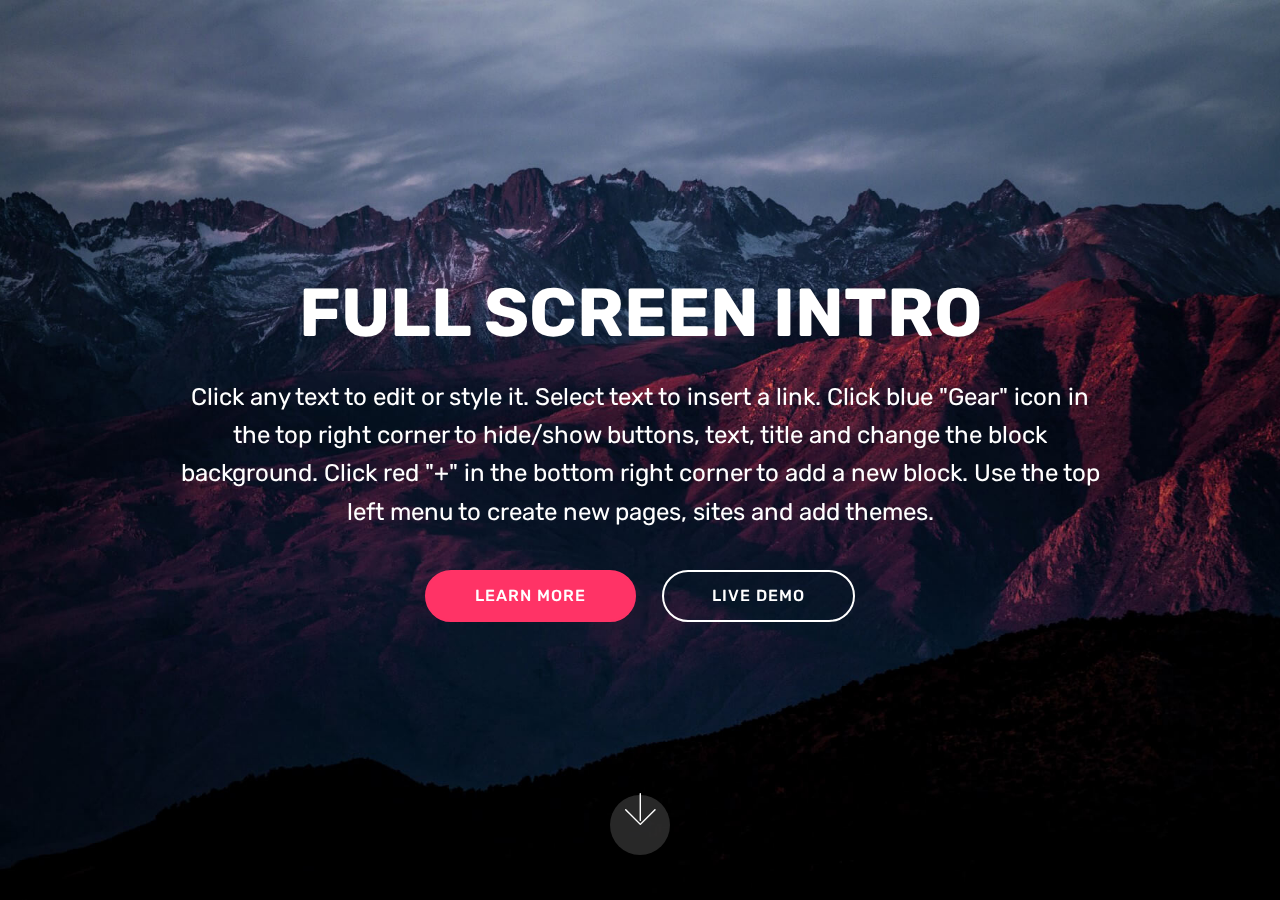
<file: index.html>
<!DOCTYPE html>
<html >
<head>
  <!-- Site made with Mobirise Website Builder v4.7.6, https://mobirise.com -->
  <meta charset="UTF-8">
  <meta http-equiv="X-UA-Compatible" content="IE=edge">
  <meta name="generator" content="Mobirise v4.7.6, mobirise.com">
  <meta name="viewport" content="width=device-width, initial-scale=1, minimum-scale=1">
  <link rel="shortcut icon" href="assets/images/logo4.png" type="image/x-icon">
  <meta name="description" content="">
  <title>Home</title>
  <link rel="stylesheet" href="assets/web/assets/mobirise-icons/mobirise-icons.css">
  <link rel="stylesheet" href="assets/tether/tether.min.css">
  <link rel="stylesheet" href="assets/bootstrap/css/bootstrap.min.css">
  <link rel="stylesheet" href="assets/bootstrap/css/bootstrap-grid.min.css">
  <link rel="stylesheet" href="assets/bootstrap/css/bootstrap-reboot.min.css">
  <link rel="stylesheet" href="assets/theme/css/style.css">
  <link rel="stylesheet" href="assets/mobirise/css/mbr-additional.css" type="text/css">
  
  
  
</head>
<body>
  <section class="cid-qTpNQ9w3tO mbr-fullscreen mbr-parallax-background" id="header2-4">

    

    

    <div class="container align-center">
        <div class="row justify-content-md-center">
            <div class="mbr-white col-md-10">
                <h1 class="mbr-section-title mbr-bold pb-3 mbr-fonts-style display-1">
                    FULL SCREEN INTRO
                </h1>
                
                <p class="mbr-text pb-3 mbr-fonts-style display-5">
                    Click any text to edit or style it. Select text to insert a link. Click blue "Gear" icon in the top right corner to hide/show buttons, text, title and change the block background. Click red "+" in the bottom right corner to add a new block. Use the top left menu to create new pages, sites and add themes.
                </p>
                <div class="mbr-section-btn"><a class="btn btn-md btn-secondary display-4" href="https://mobirise.com">LEARN MORE</a>
                    <a class="btn btn-md btn-white-outline display-4" href="https://mobirise.com">LIVE DEMO</a></div>
            </div>
        </div>
    </div>
    <div class="mbr-arrow hidden-sm-down" aria-hidden="true">
        <a href="#next">
            <i class="mbri-down mbr-iconfont"></i>
        </a>
    </div>
</section>


  <section class="engine"><a href="https://mobirise.me/z">best css templates</a></section><script src="assets/web/assets/jquery/jquery.min.js"></script>
  <script src="assets/popper/popper.min.js"></script>
  <script src="assets/tether/tether.min.js"></script>
  <script src="assets/bootstrap/js/bootstrap.min.js"></script>
  <script src="assets/smoothscroll/smooth-scroll.js"></script>
  <script src="assets/parallax/jarallax.min.js"></script>
  <script src="assets/theme/js/script.js"></script>
  
  
</body>
</html>
</file>
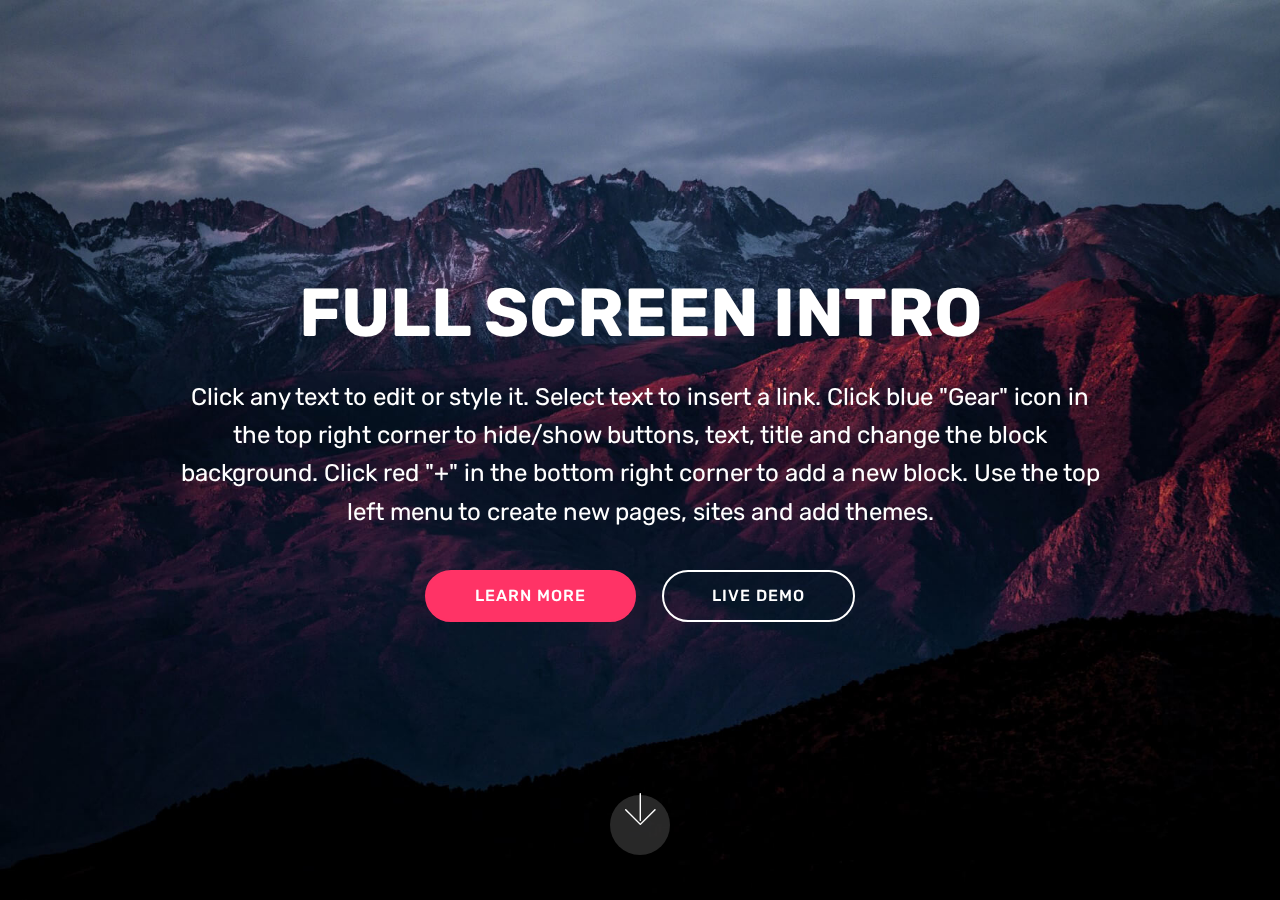
<file: page1.html>
<!DOCTYPE html>
<html >
<head>
  <!-- Site made with Mobirise Website Builder v4.7.6, https://mobirise.com -->
  <meta charset="UTF-8">
  <meta http-equiv="X-UA-Compatible" content="IE=edge">
  <meta name="generator" content="Mobirise v4.7.6, mobirise.com">
  <meta name="viewport" content="width=device-width, initial-scale=1, minimum-scale=1">
  <link rel="shortcut icon" href="assets/images/logo4.png" type="image/x-icon">
  <meta name="description" content="Site Creator Description">
  <title>sfsdf</title>
  <link rel="stylesheet" href="assets/web/assets/mobirise-icons/mobirise-icons.css">
  <link rel="stylesheet" href="assets/tether/tether.min.css">
  <link rel="stylesheet" href="assets/bootstrap/css/bootstrap.min.css">
  <link rel="stylesheet" href="assets/bootstrap/css/bootstrap-grid.min.css">
  <link rel="stylesheet" href="assets/bootstrap/css/bootstrap-reboot.min.css">
  <link rel="stylesheet" href="assets/theme/css/style.css">
  <link rel="stylesheet" href="assets/mobirise/css/mbr-additional.css" type="text/css">
  
  
  
</head>
<body>
  <section class="cid-qTpOnnoVgD mbr-fullscreen mbr-parallax-background" id="header2-5">

    

    

    <div class="container align-center">
        <div class="row justify-content-md-center">
            <div class="mbr-white col-md-10">
                <h1 class="mbr-section-title mbr-bold pb-3 mbr-fonts-style display-1">
                    FULL SCREEN INTRO
                </h1>
                
                <p class="mbr-text pb-3 mbr-fonts-style display-5">
                    Click any text to edit or style it. Select text to insert a link. Click blue "Gear" icon in the top right corner to hide/show buttons, text, title and change the block background. Click red "+" in the bottom right corner to add a new block. Use the top left menu to create new pages, sites and add themes.
                </p>
                <div class="mbr-section-btn">
                    <a class="btn btn-md btn-secondary display-4" href="https://mobirise.com">LEARN MORE</a>
                    <a class="btn btn-md btn-white-outline display-4" href="https://mobirise.com">LIVE DEMO</a>
                </div>
            </div>
        </div>
    </div>
    <div class="mbr-arrow hidden-sm-down" aria-hidden="true">
        <a href="#next">
            <i class="mbri-down mbr-iconfont"></i>
        </a>
    </div>
</section>


  <section class="engine"><a href="https://mobirise.me/p">site templates free download</a></section><script src="assets/web/assets/jquery/jquery.min.js"></script>
  <script src="assets/popper/popper.min.js"></script>
  <script src="assets/tether/tether.min.js"></script>
  <script src="assets/bootstrap/js/bootstrap.min.js"></script>
  <script src="assets/smoothscroll/smooth-scroll.js"></script>
  <script src="assets/parallax/jarallax.min.js"></script>
  <script src="assets/theme/js/script.js"></script>
  
  
</body>
</html>
</file>
<file: assets/web/assets/mobirise-icons/mobirise-icons.css>
@font-face {
  font-family: 'MobiriseIcons';
  src:  url('mobirise-icons.eot?spat4u');
  src:  url('mobirise-icons.eot?spat4u#iefix') format('embedded-opentype'),
    url('mobirise-icons.ttf?spat4u') format('truetype'),
    url('mobirise-icons.woff?spat4u') format('woff'),
    url('mobirise-icons.svg?spat4u#MobiriseIcons') format('svg');
  font-weight: normal;
  font-style: normal;
}

[class^="mbri-"], [class*=" mbri-"] {
  /* use !important to prevent issues with browser extensions that change fonts */
  font-family: MobiriseIcons !important;
  speak: none;
  font-style: normal;
  font-weight: normal;
  font-variant: normal;
  text-transform: none;
  line-height: 1;

  /* Better Font Rendering =========== */
  -webkit-font-smoothing: antialiased;
  -moz-osx-font-smoothing: grayscale;
}

.mbri-add-submenu:before {
  content: "\e900";
}
.mbri-alert:before {
  content: "\e901";
}
.mbri-align-center:before {
  content: "\e902";
}
.mbri-align-justify:before {
  content: "\e903";
}
.mbri-align-left:before {
  content: "\e904";
}
.mbri-align-right:before {
  content: "\e905";
}
.mbri-android:before {
  content: "\e906";
}
.mbri-apple:before {
  content: "\e907";
}
.mbri-arrow-down:before {
  content: "\e908";
}
.mbri-arrow-next:before {
  content: "\e909";
}
.mbri-arrow-prev:before {
  content: "\e90a";
}
.mbri-arrow-up:before {
  content: "\e90b";
}
.mbri-bold:before {
  content: "\e90c";
}
.mbri-bookmark:before {
  content: "\e90d";
}
.mbri-bootstrap:before {
  content: "\e90e";
}
.mbri-briefcase:before {
  content: "\e90f";
}
.mbri-browse:before {
  content: "\e910";
}
.mbri-bulleted-list:before {
  content: "\e911";
}
.mbri-calendar:before {
  content: "\e912";
}
.mbri-camera:before {
  content: "\e913";
}
.mbri-cart-add:before {
  content: "\e914";
}
.mbri-cart-full:before {
  content: "\e915";
}
.mbri-cash:before {
  content: "\e916";
}
.mbri-change-style:before {
  content: "\e917";
}
.mbri-chat:before {
  content: "\e918";
}
.mbri-clock:before {
  content: "\e919";
}
.mbri-close:before {
  content: "\e91a";
}
.mbri-cloud:before {
  content: "\e91b";
}
.mbri-code:before {
  content: "\e91c";
}
.mbri-contact-form:before {
  content: "\e91d";
}
.mbri-credit-card:before {
  content: "\e91e";
}
.mbri-cursor-click:before {
  content: "\e91f";
}
.mbri-cust-feedback:before {
  content: "\e920";
}
.mbri-database:before {
  content: "\e921";
}
.mbri-delivery:before {
  content: "\e922";
}
.mbri-desktop:before {
  content: "\e923";
}
.mbri-devices:before {
  content: "\e924";
}
.mbri-down:before {
  content: "\e925";
}
.mbri-download:before {
  content: "\e989";
}
.mbri-drag-n-drop:before {
  content: "\e927";
}
.mbri-drag-n-drop2:before {
  content: "\e928";
}
.mbri-edit:before {
  content: "\e929";
}
.mbri-edit2:before {
  content: "\e92a";
}
.mbri-error:before {
  content: "\e92b";
}
.mbri-extension:before {
  content: "\e92c";
}
.mbri-features:before {
  content: "\e92d";
}
.mbri-file:before {
  content: "\e92e";
}
.mbri-flag:before {
  content: "\e92f";
}
.mbri-folder:before {
  content: "\e930";
}
.mbri-gift:before {
  content: "\e931";
}
.mbri-github:before {
  content: "\e932";
}
.mbri-globe:before {
  content: "\e933";
}
.mbri-globe-2:before {
  content: "\e934";
}
.mbri-growing-chart:before {
  content: "\e935";
}
.mbri-hearth:before {
  content: "\e936";
}
.mbri-help:before {
  content: "\e937";
}
.mbri-home:before {
  content: "\e938";
}
.mbri-hot-cup:before {
  content: "\e939";
}
.mbri-idea:before {
  content: "\e93a";
}
.mbri-image-gallery:before {
  content: "\e93b";
}
.mbri-image-slider:before {
  content: "\e93c";
}
.mbri-info:before {
  content: "\e93d";
}
.mbri-italic:before {
  content: "\e93e";
}
.mbri-key:before {
  content: "\e93f";
}
.mbri-laptop:before {
  content: "\e940";
}
.mbri-layers:before {
  content: "\e941";
}
.mbri-left-right:before {
  content: "\e942";
}
.mbri-left:before {
  content: "\e943";
}
.mbri-letter:before {
  content: "\e944";
}
.mbri-like:before {
  content: "\e945";
}
.mbri-link:before {
  content: "\e946";
}
.mbri-lock:before {
  content: "\e947";
}
.mbri-login:before {
  content: "\e948";
}
.mbri-logout:before {
  content: "\e949";
}
.mbri-magic-stick:before {
  content: "\e94a";
}
.mbri-map-pin:before {
  content: "\e94b";
}
.mbri-menu:before {
  content: "\e94c";
}
.mbri-mobile:before {
  content: "\e94d";
}
.mbri-mobile2:before {
  content: "\e94e";
}
.mbri-mobirise:before {
  content: "\e94f";
}
.mbri-more-horizontal:before {
  content: "\e950";
}
.mbri-more-vertical:before {
  content: "\e951";
}
.mbri-music:before {
  content: "\e952";
}
.mbri-new-file:before {
  content: "\e953";
}
.mbri-numbered-list:before {
  content: "\e954";
}
.mbri-opened-folder:before {
  content: "\e955";
}
.mbri-pages:before {
  content: "\e956";
}
.mbri-paper-plane:before {
  content: "\e957";
}
.mbri-paperclip:before {
  content: "\e958";
}
.mbri-photo:before {
  content: "\e959";
}
.mbri-photos:before {
  content: "\e95a";
}
.mbri-pin:before {
  content: "\e95b";
}
.mbri-play:before {
  content: "\e95c";
}
.mbri-plus:before {
  content: "\e95d";
}
.mbri-preview:before {
  content: "\e95e";
}
.mbri-print:before {
  content: "\e95f";
}
.mbri-protect:before {
  content: "\e960";
}
.mbri-question:before {
  content: "\e961";
}
.mbri-quote-left:before {
  content: "\e962";
}
.mbri-quote-right:before {
  content: "\e963";
}
.mbri-refresh:before {
  content: "\e964";
}
.mbri-responsive:before {
  content: "\e965";
}
.mbri-right:before {
  content: "\e966";
}
.mbri-rocket:before {
  content: "\e967";
}
.mbri-sad-face:before {
  content: "\e968";
}
.mbri-sale:before {
  content: "\e969";
}
.mbri-save:before {
  content: "\e96a";
}
.mbri-search:before {
  content: "\e96b";
}
.mbri-setting:before {
  content: "\e96c";
}
.mbri-setting2:before {
  content: "\e96d";
}
.mbri-setting3:before {
  content: "\e96e";
}
.mbri-share:before {
  content: "\e96f";
}
.mbri-shopping-bag:before {
  content: "\e970";
}
.mbri-shopping-basket:before {
  content: "\e971";
}
.mbri-shopping-cart:before {
  content: "\e972";
}
.mbri-sites:before {
  content: "\e973";
}
.mbri-smile-face:before {
  content: "\e974";
}
.mbri-speed:before {
  content: "\e975";
}
.mbri-star:before {
  content: "\e976";
}
.mbri-success:before {
  content: "\e977";
}
.mbri-sun:before {
  content: "\e978";
}
.mbri-sun2:before {
  content: "\e979";
}
.mbri-tablet:before {
  content: "\e97a";
}
.mbri-tablet-vertical:before {
  content: "\e97b";
}
.mbri-target:before {
  content: "\e97c";
}
.mbri-timer:before {
  content: "\e97d";
}
.mbri-to-ftp:before {
  content: "\e97e";
}
.mbri-to-local-drive:before {
  content: "\e97f";
}
.mbri-touch-swipe:before {
  content: "\e980";
}
.mbri-touch:before {
  content: "\e981";
}
.mbri-trash:before {
  content: "\e982";
}
.mbri-underline:before {
  content: "\e983";
}
.mbri-unlink:before {
  content: "\e984";
}
.mbri-unlock:before {
  content: "\e985";
}
.mbri-up-down:before {
  content: "\e986";
}
.mbri-up:before {
  content: "\e987";
}
.mbri-update:before {
  content: "\e988";
}
.mbri-upload:before {
 content: "\e926"; 
}
.mbri-user:before {
  content: "\e98a";
}
.mbri-user2:before {
  content: "\e98b";
}
.mbri-users:before {
  content: "\e98c";
}
.mbri-video:before {
  content: "\e98d";
}
.mbri-video-play:before {
  content: "\e98e";
}
.mbri-watch:before {
  content: "\e98f";
}
.mbri-website-theme:before {
  content: "\e990";
}
.mbri-wifi:before {
  content: "\e991";
}
.mbri-windows:before {
  content: "\e992";
}
.mbri-zoom-out:before {
  content: "\e993";
}
.mbri-redo:before {
  content: "\e994";
}
.mbri-undo:before {
  content: "\e995";
}
</file>
<file: assets/theme/css/style.css>
/*!
 * Mobirise v4 theme (https://mobirise.com/)
 * Copyright 2017 Mobirise
 */
section {
  background-color: #eeeeee; }

section,
.container,
.container-fluid {
  position: relative;
  word-wrap: break-word; }

a.mbr-iconfont:hover {
  text-decoration: none; }

.article .lead p, .article .lead ul, .article .lead ol, .article .lead pre, .article .lead blockquote {
  margin-bottom: 0; }

a {
  font-style: normal;
  font-weight: 400;
  cursor: pointer; }
  a, a:hover {
    text-decoration: none; }

figure {
  margin-bottom: 0; }

body {
  color: #232323; }

h1, h2, h3, h4, h5, h6,
.h1, .h2, .h3, .h4, .h5, .h6,
.display-1, .display-2, .display-3, .display-4 {
  line-height: 1;
  word-break: break-word;
  word-wrap: break-word; }

b, strong {
  font-weight: bold; }

blockquote {
  padding: 10px 0 10px 20px;
  position: relative;
  border-left: 2px solid;
  border-color: #ff3366; }

input:-webkit-autofill, input:-webkit-autofill:hover, input:-webkit-autofill:focus, input:-webkit-autofill:active {
  transition-delay: 9999s;
  transition-property: background-color, color; }

textarea[type="hidden"] {
  display: none; }

body {
  position: relative; }

section {
  background-position: 50% 50%;
  background-repeat: no-repeat;
  background-size: cover; }
  section .mbr-background-video,
  section .mbr-background-video-preview {
    position: absolute;
    bottom: 0;
    left: 0;
    right: 0;
    top: 0; }

.hidden {
  visibility: hidden; }

.mbr-z-index20 {
  z-index: 20; }

/*! Base colors */
.mbr-white {
  color: #ffffff; }

.mbr-black {
  color: #000000; }

.mbr-bg-white {
  background-color: #ffffff; }

.mbr-bg-black {
  background-color: #000000; }

/*! Text-aligns */
.align-left {
  text-align: left; }

.align-center {
  text-align: center; }

.align-right {
  text-align: right; }

@media (max-width: 767px) {
  .align-left, .align-center, .align-right, .mbr-section-btn, .mbr-section-title {
    text-align: center; } }
/*! Font-weight  */
.mbr-light {
  font-weight: 300; }

.mbr-regular {
  font-weight: 400; }

.mbr-semibold {
  font-weight: 500; }

.mbr-bold {
  font-weight: 700; }

/*! Media  */
.media-size-item {
  -webkit-flex: 1 1 auto;
  -moz-flex: 1 1 auto;
  -ms-flex: 1 1 auto;
  -o-flex: 1 1 auto;
  flex: 1 1 auto; }

.media-content {
  -webkit-flex-basis: 100%;
  flex-basis: 100%; }

.media-container-row {
  display: -ms-flexbox;
  display: -webkit-flex;
  display: flex;
  -webkit-flex-direction: row;
  -ms-flex-direction: row;
  flex-direction: row;
  -webkit-flex-wrap: wrap;
  -ms-flex-wrap: wrap;
  flex-wrap: wrap;
  -webkit-justify-content: center;
  -ms-flex-pack: center;
  justify-content: center;
  -webkit-align-content: center;
  -ms-flex-line-pack: center;
  align-content: center;
  -webkit-align-items: start;
  -ms-flex-align: start;
  align-items: start; }
  .media-container-row .media-size-item {
    width: 400px; }

.media-container-column {
  display: -ms-flexbox;
  display: -webkit-flex;
  display: flex;
  -webkit-flex-direction: column;
  -ms-flex-direction: column;
  flex-direction: column;
  -webkit-flex-wrap: wrap;
  -ms-flex-wrap: wrap;
  flex-wrap: wrap;
  -webkit-justify-content: center;
  -ms-flex-pack: center;
  justify-content: center;
  -webkit-align-content: center;
  -ms-flex-line-pack: center;
  align-content: center;
  -webkit-align-items: stretch;
  -ms-flex-align: stretch;
  align-items: stretch; }
  .media-container-column > * {
    width: 100%; }

@media (min-width: 992px) {
  .media-container-row {
    -webkit-flex-wrap: nowrap;
    -ms-flex-wrap: nowrap;
    flex-wrap: nowrap; } }
figure {
  overflow: hidden; }

figure[mbr-media-size] {
  transition: width 0.1s; }

.mbr-figure img, .mbr-figure iframe {
  display: block;
  width: 100%; }

.card {
  background-color: transparent;
  border: none; }

.card-img {
  text-align: center;
  flex-shrink: 0; }

.media {
  max-width: 100%;
  margin: 0 auto; }

.mbr-figure {
  -ms-flex-item-align: center;
  -ms-grid-row-align: center;
  -webkit-align-self: center;
  align-self: center; }

.media-container > div {
  max-width: 100%; }

.mbr-figure img, .card-img img {
  width: 100%; }

@media (max-width: 991px) {
  .media-size-item {
    width: auto !important; }

  .media {
    width: auto; }

  .mbr-figure {
    width: 100% !important; } }
/*! Buttons */
.mbr-section-btn {
  margin-left: -.25rem;
  margin-right: -.25rem;
  font-size: 0; }

nav .mbr-section-btn {
  margin-left: 0rem;
  margin-right: 0rem; }

/*! Btn icon margin */
.btn .mbr-iconfont, .btn.btn-sm .mbr-iconfont {
  cursor: pointer;
  margin-right: 0.5rem; }

.btn.btn-md .mbr-iconfont, .btn.btn-md .mbr-iconfont {
  margin-right: 0.8rem; }

.mbr-regular {
  font-weight: 400; }

.mbr-semibold {
  font-weight: 500; }

.mbr-bold {
  font-weight: 700; }

[type="submit"] {
  -webkit-appearance: none; }

/*! Full-screen */
.mbr-fullscreen .mbr-overlay {
  min-height: 100vh; }

.mbr-fullscreen {
  display: flex;
  display: -webkit-flex;
  display: -moz-flex;
  display: -ms-flex;
  display: -o-flex;
  align-items: center;
  -webkit-align-items: center;
  min-height: 100vh;
  padding-top: 3rem;
  padding-bottom: 3rem; }

/*! Map */
.map {
  height: 25rem;
  position: relative; }
  .map iframe {
    width: 100%;
    height: 100%; }

/* Form */
.form-asterisk {
  font-family: initial;
  position: absolute;
  top: -2px;
  font-weight: normal; }

/*! Scroll to top arrow */
.mbr-arrow-up {
  bottom: 25px;
  right: 90px;
  position: fixed;
  text-align: right;
  z-index: 5000;
  color: #ffffff;
  font-size: 32px;
  transform: rotate(180deg);
  -webkit-transform: rotate(180deg); }

.mbr-arrow-up a {
  background: rgba(0, 0, 0, 0.2);
  border-radius: 3px;
  color: #fff;
  display: inline-block;
  height: 60px;
  width: 60px;
  outline-style: none !important;
  position: relative;
  text-decoration: none;
  transition: all .3s ease-in-out;
  cursor: pointer;
  text-align: center; }
  .mbr-arrow-up a:hover {
    background-color: rgba(0, 0, 0, 0.4); }
  .mbr-arrow-up a i {
    line-height: 60px; }

.mbr-arrow-up-icon {
  display: block;
  color: #fff; }

.mbr-arrow-up-icon::before {
  content: "\203a";
  display: inline-block;
  font-family: serif;
  font-size: 32px;
  line-height: 1;
  font-style: normal;
  position: relative;
  top: 6px;
  left: -4px;
  -webkit-transform: rotate(-90deg);
  transform: rotate(-90deg); }

/*! Arrow Down */
.mbr-arrow {
  position: absolute;
  bottom: 45px;
  left: 50%;
  width: 60px;
  height: 60px;
  cursor: pointer;
  background-color: rgba(80, 80, 80, 0.5);
  border-radius: 50%;
  -webkit-transform: translateX(-50%);
  transform: translateX(-50%); }
  .mbr-arrow > a {
    display: inline-block;
    text-decoration: none;
    outline-style: none;
    -webkit-animation: arrowdown 1.7s ease-in-out infinite;
    animation: arrowdown 1.7s ease-in-out infinite; }
    .mbr-arrow > a > i {
      position: absolute;
      top: -2px;
      left: 15px;
      font-size: 2rem; }

@keyframes arrowdown {
  0% {
    transform: translateY(0px);
    -webkit-transform: translateY(0px); }
  50% {
    transform: translateY(-5px);
    -webkit-transform: translateY(-5px); }
  100% {
    transform: translateY(0px);
    -webkit-transform: translateY(0px); } }
@-webkit-keyframes arrowdown {
  0% {
    transform: translateY(0px);
    -webkit-transform: translateY(0px); }
  50% {
    transform: translateY(-5px);
    -webkit-transform: translateY(-5px); }
  100% {
    transform: translateY(0px);
    -webkit-transform: translateY(0px); } }
@media (max-width: 500px) {
  .mbr-arrow-up {
    left: 50%;
    right: auto;
    transform: translateX(-50%) rotate(180deg);
    -webkit-transform: translateX(-50%) rotate(180deg); } }
/*Gradients animation*/
@keyframes gradient-animation {
  from {
    background-position: 0% 100%;
    animation-timing-function: ease-in-out; }
  to {
    background-position: 100% 0%;
    animation-timing-function: ease-in-out; } }
@-webkit-keyframes gradient-animation {
  from {
    background-position: 0% 100%;
    animation-timing-function: ease-in-out; }
  to {
    background-position: 100% 0%;
    animation-timing-function: ease-in-out; } }
.bg-gradient {
  background-size: 200% 200%;
  animation: gradient-animation 5s infinite alternate;
  -webkit-animation: gradient-animation 5s infinite alternate; }

.menu .navbar-brand {
  display: -webkit-flex; }
  .menu .navbar-brand span {
    display: flex;
    display: -webkit-flex; }
  .menu .navbar-brand .navbar-caption-wrap {
    display: -webkit-flex; }
  .menu .navbar-brand .navbar-logo img {
    display: -webkit-flex; }
@media (min-width: 768px) and (max-width: 991px) {
  .menu .navbar-toggleable-sm .navbar-nav {
    display: -webkit-box;
    display: -webkit-flex;
    display: -ms-flexbox; } }
@media (min-width: 992px) {
  .menu .navbar-nav.nav-dropdown {
    display: -webkit-flex; }
  .menu .navbar-toggleable-sm .navbar-collapse {
    display: -webkit-flex !important; } }

/*# sourceMappingURL=style.css.map */
.engine {
	position: absolute;
	text-indent: -2400px;
	text-align: center;
	padding: 0;
	top: 0;
	left: -2400px;
}
</file>
<file: assets/mobirise/css/mbr-additional.css>
@import url(https://fonts.googleapis.com/css?family=Rubik:300,300i,400,400i,500,500i,700,700i,900,900i);





body {
  font-style: normal;
  line-height: 1.5;
}
.mbr-section-title {
  font-style: normal;
  line-height: 1.2;
}
.mbr-section-subtitle {
  line-height: 1.3;
}
.mbr-text {
  font-style: normal;
  line-height: 1.6;
}
.display-1 {
  font-family: 'Rubik', sans-serif;
  font-size: 4.25rem;
}
.display-1 > .mbr-iconfont {
  font-size: 6.8rem;
}
.display-2 {
  font-family: 'Rubik', sans-serif;
  font-size: 3rem;
}
.display-2 > .mbr-iconfont {
  font-size: 4.8rem;
}
.display-4 {
  font-family: 'Rubik', sans-serif;
  font-size: 1rem;
}
.display-4 > .mbr-iconfont {
  font-size: 1.6rem;
}
.display-5 {
  font-family: 'Rubik', sans-serif;
  font-size: 1.5rem;
}
.display-5 > .mbr-iconfont {
  font-size: 2.4rem;
}
.display-7 {
  font-family: 'Rubik', sans-serif;
  font-size: 1rem;
}
.display-7 > .mbr-iconfont {
  font-size: 1.6rem;
}
/* ---- Fluid typography for mobile devices ---- */
/* 1.4 - font scale ratio ( bootstrap == 1.42857 ) */
/* 100vw - current viewport width */
/* (48 - 20)  48 == 48rem == 768px, 20 == 20rem == 320px(minimal supported viewport) */
/* 0.65 - min scale variable, may vary */
@media (max-width: 768px) {
  .display-1 {
    font-size: 3.4rem;
    font-size: calc( 2.1374999999999997rem + (4.25 - 2.1374999999999997) * ((100vw - 20rem) / (48 - 20)));
    line-height: calc( 1.4 * (2.1374999999999997rem + (4.25 - 2.1374999999999997) * ((100vw - 20rem) / (48 - 20))));
  }
  .display-2 {
    font-size: 2.4rem;
    font-size: calc( 1.7rem + (3 - 1.7) * ((100vw - 20rem) / (48 - 20)));
    line-height: calc( 1.4 * (1.7rem + (3 - 1.7) * ((100vw - 20rem) / (48 - 20))));
  }
  .display-4 {
    font-size: 0.8rem;
    font-size: calc( 1rem + (1 - 1) * ((100vw - 20rem) / (48 - 20)));
    line-height: calc( 1.4 * (1rem + (1 - 1) * ((100vw - 20rem) / (48 - 20))));
  }
  .display-5 {
    font-size: 1.2rem;
    font-size: calc( 1.175rem + (1.5 - 1.175) * ((100vw - 20rem) / (48 - 20)));
    line-height: calc( 1.4 * (1.175rem + (1.5 - 1.175) * ((100vw - 20rem) / (48 - 20))));
  }
}
/* Buttons */
.btn {
  font-weight: 500;
  border-width: 2px;
  font-style: normal;
  letter-spacing: 1px;
  margin: .4rem .8rem;
  white-space: normal;
  -webkit-transition: all 0.3s ease-in-out;
  -moz-transition: all 0.3s ease-in-out;
  transition: all 0.3s ease-in-out;
  padding: 1rem 3rem;
  border-radius: 3px;
  display: inline-flex;
  align-items: center;
  justify-content: center;
  word-break: break-word;
}
.btn-sm {
  font-weight: 500;
  letter-spacing: 1px;
  -webkit-transition: all 0.3s ease-in-out;
  -moz-transition: all 0.3s ease-in-out;
  transition: all 0.3s ease-in-out;
  padding: 0.6rem 1.5rem;
  border-radius: 3px;
}
.btn-md {
  font-weight: 500;
  letter-spacing: 1px;
  margin: .4rem .8rem !important;
  -webkit-transition: all 0.3s ease-in-out;
  -moz-transition: all 0.3s ease-in-out;
  transition: all 0.3s ease-in-out;
  padding: 1rem 3rem;
  border-radius: 3px;
}
.btn-lg {
  font-weight: 500;
  letter-spacing: 1px;
  margin: .4rem .8rem !important;
  -webkit-transition: all 0.3s ease-in-out;
  -moz-transition: all 0.3s ease-in-out;
  transition: all 0.3s ease-in-out;
  padding: 1.2rem 3.2rem;
  border-radius: 3px;
}
.bg-primary {
  background-color: #149dcc !important;
}
.bg-success {
  background-color: #f7ed4a !important;
}
.bg-info {
  background-color: #82786e !important;
}
.bg-warning {
  background-color: #879a9f !important;
}
.bg-danger {
  background-color: #b1a374 !important;
}
.btn-primary,
.btn-primary:active {
  background-color: #149dcc !important;
  border-color: #149dcc !important;
  color: #ffffff !important;
}
.btn-primary:hover,
.btn-primary:focus,
.btn-primary.focus,
.btn-primary.active {
  color: #ffffff !important;
  background-color: #0d6786 !important;
  border-color: #0d6786 !important;
}
.btn-primary.disabled,
.btn-primary:disabled {
  color: #ffffff !important;
  background-color: #0d6786 !important;
  border-color: #0d6786 !important;
}
.btn-secondary,
.btn-secondary:active {
  background-color: #ff3366 !important;
  border-color: #ff3366 !important;
  color: #ffffff !important;
}
.btn-secondary:hover,
.btn-secondary:focus,
.btn-secondary.focus,
.btn-secondary.active {
  color: #ffffff !important;
  background-color: #e50039 !important;
  border-color: #e50039 !important;
}
.btn-secondary.disabled,
.btn-secondary:disabled {
  color: #ffffff !important;
  background-color: #e50039 !important;
  border-color: #e50039 !important;
}
.btn-info,
.btn-info:active {
  background-color: #82786e !important;
  border-color: #82786e !important;
  color: #ffffff !important;
}
.btn-info:hover,
.btn-info:focus,
.btn-info.focus,
.btn-info.active {
  color: #ffffff !important;
  background-color: #59524b !important;
  border-color: #59524b !important;
}
.btn-info.disabled,
.btn-info:disabled {
  color: #ffffff !important;
  background-color: #59524b !important;
  border-color: #59524b !important;
}
.btn-success,
.btn-success:active {
  background-color: #f7ed4a !important;
  border-color: #f7ed4a !important;
  color: #3f3c03 !important;
}
.btn-success:hover,
.btn-success:focus,
.btn-success.focus,
.btn-success.active {
  color: #3f3c03 !important;
  background-color: #eadd0a !important;
  border-color: #eadd0a !important;
}
.btn-success.disabled,
.btn-success:disabled {
  color: #3f3c03 !important;
  background-color: #eadd0a !important;
  border-color: #eadd0a !important;
}
.btn-warning,
.btn-warning:active {
  background-color: #879a9f !important;
  border-color: #879a9f !important;
  color: #ffffff !important;
}
.btn-warning:hover,
.btn-warning:focus,
.btn-warning.focus,
.btn-warning.active {
  color: #ffffff !important;
  background-color: #617479 !important;
  border-color: #617479 !important;
}
.btn-warning.disabled,
.btn-warning:disabled {
  color: #ffffff !important;
  background-color: #617479 !important;
  border-color: #617479 !important;
}
.btn-danger,
.btn-danger:active {
  background-color: #b1a374 !important;
  border-color: #b1a374 !important;
  color: #ffffff !important;
}
.btn-danger:hover,
.btn-danger:focus,
.btn-danger.focus,
.btn-danger.active {
  color: #ffffff !important;
  background-color: #8b7d4e !important;
  border-color: #8b7d4e !important;
}
.btn-danger.disabled,
.btn-danger:disabled {
  color: #ffffff !important;
  background-color: #8b7d4e !important;
  border-color: #8b7d4e !important;
}
.btn-white {
  color: #333333 !important;
}
.btn-white,
.btn-white:active {
  background-color: #ffffff !important;
  border-color: #ffffff !important;
  color: #808080 !important;
}
.btn-white:hover,
.btn-white:focus,
.btn-white.focus,
.btn-white.active {
  color: #808080 !important;
  background-color: #d9d9d9 !important;
  border-color: #d9d9d9 !important;
}
.btn-white.disabled,
.btn-white:disabled {
  color: #808080 !important;
  background-color: #d9d9d9 !important;
  border-color: #d9d9d9 !important;
}
.btn-black,
.btn-black:active {
  background-color: #333333 !important;
  border-color: #333333 !important;
  color: #ffffff !important;
}
.btn-black:hover,
.btn-black:focus,
.btn-black.focus,
.btn-black.active {
  color: #ffffff !important;
  background-color: #0d0d0d !important;
  border-color: #0d0d0d !important;
}
.btn-black.disabled,
.btn-black:disabled {
  color: #ffffff !important;
  background-color: #0d0d0d !important;
  border-color: #0d0d0d !important;
}
.btn-primary-outline,
.btn-primary-outline:active {
  background: none;
  border-color: #0b566f;
  color: #0b566f;
}
.btn-primary-outline:hover,
.btn-primary-outline:focus,
.btn-primary-outline.focus,
.btn-primary-outline.active {
  color: #ffffff;
  background-color: #149dcc;
  border-color: #149dcc;
}
.btn-primary-outline.disabled,
.btn-primary-outline:disabled {
  color: #ffffff !important;
  background-color: #149dcc !important;
  border-color: #149dcc !important;
}
.btn-secondary-outline,
.btn-secondary-outline:active {
  background: none;
  border-color: #cc0033;
  color: #cc0033;
}
.btn-secondary-outline:hover,
.btn-secondary-outline:focus,
.btn-secondary-outline.focus,
.btn-secondary-outline.active {
  color: #ffffff;
  background-color: #ff3366;
  border-color: #ff3366;
}
.btn-secondary-outline.disabled,
.btn-secondary-outline:disabled {
  color: #ffffff !important;
  background-color: #ff3366 !important;
  border-color: #ff3366 !important;
}
.btn-info-outline,
.btn-info-outline:active {
  background: none;
  border-color: #4b453f;
  color: #4b453f;
}
.btn-info-outline:hover,
.btn-info-outline:focus,
.btn-info-outline.focus,
.btn-info-outline.active {
  color: #ffffff;
  background-color: #82786e;
  border-color: #82786e;
}
.btn-info-outline.disabled,
.btn-info-outline:disabled {
  color: #ffffff !important;
  background-color: #82786e !important;
  border-color: #82786e !important;
}
.btn-success-outline,
.btn-success-outline:active {
  background: none;
  border-color: #d2c609;
  color: #d2c609;
}
.btn-success-outline:hover,
.btn-success-outline:focus,
.btn-success-outline.focus,
.btn-success-outline.active {
  color: #3f3c03;
  background-color: #f7ed4a;
  border-color: #f7ed4a;
}
.btn-success-outline.disabled,
.btn-success-outline:disabled {
  color: #3f3c03 !important;
  background-color: #f7ed4a !important;
  border-color: #f7ed4a !important;
}
.btn-warning-outline,
.btn-warning-outline:active {
  background: none;
  border-color: #55666b;
  color: #55666b;
}
.btn-warning-outline:hover,
.btn-warning-outline:focus,
.btn-warning-outline.focus,
.btn-warning-outline.active {
  color: #ffffff;
  background-color: #879a9f;
  border-color: #879a9f;
}
.btn-warning-outline.disabled,
.btn-warning-outline:disabled {
  color: #ffffff !important;
  background-color: #879a9f !important;
  border-color: #879a9f !important;
}
.btn-danger-outline,
.btn-danger-outline:active {
  background: none;
  border-color: #7a6e45;
  color: #7a6e45;
}
.btn-danger-outline:hover,
.btn-danger-outline:focus,
.btn-danger-outline.focus,
.btn-danger-outline.active {
  color: #ffffff;
  background-color: #b1a374;
  border-color: #b1a374;
}
.btn-danger-outline.disabled,
.btn-danger-outline:disabled {
  color: #ffffff !important;
  background-color: #b1a374 !important;
  border-color: #b1a374 !important;
}
.btn-black-outline,
.btn-black-outline:active {
  background: none;
  border-color: #000000;
  color: #000000;
}
.btn-black-outline:hover,
.btn-black-outline:focus,
.btn-black-outline.focus,
.btn-black-outline.active {
  color: #ffffff;
  background-color: #333333;
  border-color: #333333;
}
.btn-black-outline.disabled,
.btn-black-outline:disabled {
  color: #ffffff !important;
  background-color: #333333 !important;
  border-color: #333333 !important;
}
.btn-white-outline,
.btn-white-outline:active,
.btn-white-outline.active {
  background: none;
  border-color: #ffffff;
  color: #ffffff;
}
.btn-white-outline:hover,
.btn-white-outline:focus,
.btn-white-outline.focus {
  color: #333333;
  background-color: #ffffff;
  border-color: #ffffff;
}
.text-primary {
  color: #149dcc !important;
}
.text-secondary {
  color: #ff3366 !important;
}
.text-success {
  color: #f7ed4a !important;
}
.text-info {
  color: #82786e !important;
}
.text-warning {
  color: #879a9f !important;
}
.text-danger {
  color: #b1a374 !important;
}
.text-white {
  color: #ffffff !important;
}
.text-black {
  color: #000000 !important;
}
a.text-primary:hover,
a.text-primary:focus {
  color: #0b566f !important;
}
a.text-secondary:hover,
a.text-secondary:focus {
  color: #cc0033 !important;
}
a.text-success:hover,
a.text-success:focus {
  color: #d2c609 !important;
}
a.text-info:hover,
a.text-info:focus {
  color: #4b453f !important;
}
a.text-warning:hover,
a.text-warning:focus {
  color: #55666b !important;
}
a.text-danger:hover,
a.text-danger:focus {
  color: #7a6e45 !important;
}
a.text-white:hover,
a.text-white:focus {
  color: #b3b3b3 !important;
}
a.text-black:hover,
a.text-black:focus {
  color: #4d4d4d !important;
}
.alert-success {
  background-color: #70c770;
}
.alert-info {
  background-color: #82786e;
}
.alert-warning {
  background-color: #879a9f;
}
.alert-danger {
  background-color: #b1a374;
}
.mbr-section-btn a.btn:not(.btn-form) {
  border-radius: 100px;
}
.mbr-section-btn a.btn:not(.btn-form):hover,
.mbr-section-btn a.btn:not(.btn-form):focus {
  box-shadow: none !important;
}
.mbr-section-btn a.btn:not(.btn-form):hover,
.mbr-section-btn a.btn:not(.btn-form):focus {
  box-shadow: 0 10px 40px 0 rgba(0, 0, 0, 0.2) !important;
  -webkit-box-shadow: 0 10px 40px 0 rgba(0, 0, 0, 0.2) !important;
}
.mbr-gallery-filter li a {
  border-radius: 100px !important;
}
.mbr-gallery-filter li.active .btn {
  background-color: #149dcc;
  border-color: #149dcc;
  color: #ffffff;
}
.mbr-gallery-filter li.active .btn:focus {
  box-shadow: none;
}
.nav-tabs .nav-link {
  border-radius: 100px !important;
}
.btn-form {
  border-radius: 0;
}
.btn-form:hover {
  cursor: pointer;
}
a,
a:hover {
  color: #149dcc;
}
.mbr-plan-header.bg-primary .mbr-plan-subtitle,
.mbr-plan-header.bg-primary .mbr-plan-price-desc {
  color: #b4e6f8;
}
.mbr-plan-header.bg-success .mbr-plan-subtitle,
.mbr-plan-header.bg-success .mbr-plan-price-desc {
  color: #ffffff;
}
.mbr-plan-header.bg-info .mbr-plan-subtitle,
.mbr-plan-header.bg-info .mbr-plan-price-desc {
  color: #beb8b2;
}
.mbr-plan-header.bg-warning .mbr-plan-subtitle,
.mbr-plan-header.bg-warning .mbr-plan-price-desc {
  color: #ced6d8;
}
.mbr-plan-header.bg-danger .mbr-plan-subtitle,
.mbr-plan-header.bg-danger .mbr-plan-price-desc {
  color: #dfd9c6;
}
/* Scroll to top button*/
.scrollToTop_wraper {
  display: none;
}
#scrollToTop a i:before {
  content: '';
  position: absolute;
  height: 40%;
  top: 25%;
  background: #fff;
  width: 2px;
  left: calc(50% - 1px);
}
#scrollToTop a i:after {
  content: '';
  position: absolute;
  display: block;
  border-top: 2px solid #fff;
  border-right: 2px solid #fff;
  width: 40%;
  height: 40%;
  left: 30%;
  bottom: 30%;
  transform: rotate(135deg);
}
/* Others*/
.note-check a[data-value=Rubik] {
  font-style: normal;
}
.mbr-arrow a {
  color: #ffffff;
}
@media (max-width: 767px) {
  .mbr-arrow {
    display: none;
  }
}
.form-control-label {
  position: relative;
  cursor: pointer;
  margin-bottom: .357em;
  padding: 0;
}
.alert {
  color: #ffffff;
  border-radius: 0;
  border: 0;
  font-size: .875rem;
  line-height: 1.5;
  margin-bottom: 1.875rem;
  padding: 1.25rem;
  position: relative;
}
.alert.alert-form::after {
  background-color: inherit;
  bottom: -7px;
  content: "";
  display: block;
  height: 14px;
  left: 50%;
  margin-left: -7px;
  position: absolute;
  transform: rotate(45deg);
  width: 14px;
}
.form-control {
  background-color: #f5f5f5;
  box-shadow: none;
  color: #565656;
  font-family: 'Rubik', sans-serif;
  font-size: 1rem;
  line-height: 1.43;
  min-height: 3.5em;
  padding: 1.07em .5em;
}
.form-control > .mbr-iconfont {
  font-size: 1.6rem;
}
.form-control,
.form-control:focus {
  border: 1px solid #e8e8e8;
}
.form-active .form-control:invalid {
  border-color: red;
}
.mbr-overlay {
  background-color: #000;
  bottom: 0;
  left: 0;
  opacity: .5;
  position: absolute;
  right: 0;
  top: 0;
  z-index: 0;
}
blockquote {
  font-style: italic;
  padding: 10px 0 10px 20px;
  font-size: 1.09rem;
  position: relative;
  border-color: #149dcc;
  border-width: 3px;
}
ul,
ol,
pre,
blockquote {
  margin-bottom: 2.3125rem;
}
pre {
  background: #f4f4f4;
  padding: 10px 24px;
  white-space: pre-wrap;
}
.inactive {
  -webkit-user-select: none;
  -moz-user-select: none;
  -ms-user-select: none;
  user-select: none;
  pointer-events: none;
  -webkit-user-drag: none;
  user-drag: none;
}
.mbr-section__comments .row {
  justify-content: center;
}
/* Forms */
.mbr-form .btn {
  margin: .4rem 0;
}
.mbr-form .input-group-btn a.btn {
  border-radius: 100px !important;
}
.mbr-form .input-group-btn a.btn:hover {
  box-shadow: 0 10px 40px 0 rgba(0, 0, 0, 0.2);
}
.mbr-form .input-group-btn button[type="submit"] {
  border-radius: 100px !important;
  padding: 1rem 3rem;
}
.mbr-form .input-group-btn button[type="submit"]:hover {
  box-shadow: 0 10px 40px 0 rgba(0, 0, 0, 0.2);
}
.form2 .form-control {
  border-top-left-radius: 100px;
  border-bottom-left-radius: 100px;
}
.form2 .input-group-btn a.btn {
  border-top-left-radius: 0 !important;
  border-bottom-left-radius: 0 !important;
}
.form2 .input-group-btn button[type="submit"] {
  border-top-left-radius: 0 !important;
  border-bottom-left-radius: 0 !important;
}
.form3 input[type="email"] {
  border-radius: 100px !important;
}
@media (max-width: 349px) {
  .form2 input[type="email"] {
    border-radius: 100px !important;
  }
  .form2 .input-group-btn a.btn {
    border-radius: 100px !important;
  }
  .form2 .input-group-btn button[type="submit"] {
    border-radius: 100px !important;
  }
}
@media (max-width: 767px) {
  .btn {
    font-size: .75rem !important;
  }
  .btn .mbr-iconfont {
    font-size: 1rem !important;
  }
}
/* Social block */
.btn-social {
  font-size: 20px;
  border-radius: 50%;
  padding: 0;
  width: 44px;
  height: 44px;
  line-height: 44px;
  text-align: center;
  position: relative;
  border: 2px solid #c0a375;
  border-color: #149dcc;
  color: #232323;
  cursor: pointer;
}
.btn-social i {
  top: 0;
  line-height: 44px;
  width: 44px;
}
.btn-social:hover {
  color: #fff;
  background: #149dcc;
}
.btn-social + .btn {
  margin-left: .1rem;
}
/* Footer */
.mbr-footer-content li::before,
.mbr-footer .mbr-contacts li::before {
  background: #149dcc;
}
.mbr-footer-content li a:hover,
.mbr-footer .mbr-contacts li a:hover {
  color: #149dcc;
}
.footer3 input[type="email"],
.footer4 input[type="email"] {
  border-radius: 100px !important;
}
.footer3 .input-group-btn a.btn,
.footer4 .input-group-btn a.btn {
  border-radius: 100px !important;
}
.footer3 .input-group-btn button[type="submit"],
.footer4 .input-group-btn button[type="submit"] {
  border-radius: 100px !important;
}
/* Headers*/
.header13 .form-inline input[type="email"],
.header14 .form-inline input[type="email"] {
  border-radius: 100px;
}
.header13 .form-inline input[type="text"],
.header14 .form-inline input[type="text"] {
  border-radius: 100px;
}
.header13 .form-inline input[type="tel"],
.header14 .form-inline input[type="tel"] {
  border-radius: 100px;
}
.header13 .form-inline a.btn,
.header14 .form-inline a.btn {
  border-radius: 100px;
}
.header13 .form-inline button,
.header14 .form-inline button {
  border-radius: 100px !important;
}
.offset-1 {
  margin-left: 8.33333%;
}
.offset-2 {
  margin-left: 16.66667%;
}
.offset-3 {
  margin-left: 25%;
}
.offset-4 {
  margin-left: 33.33333%;
}
.offset-5 {
  margin-left: 41.66667%;
}
.offset-6 {
  margin-left: 50%;
}
.offset-7 {
  margin-left: 58.33333%;
}
.offset-8 {
  margin-left: 66.66667%;
}
.offset-9 {
  margin-left: 75%;
}
.offset-10 {
  margin-left: 83.33333%;
}
.offset-11 {
  margin-left: 91.66667%;
}
@media (min-width: 576px) {
  .offset-sm-0 {
    margin-left: 0%;
  }
  .offset-sm-1 {
    margin-left: 8.33333%;
  }
  .offset-sm-2 {
    margin-left: 16.66667%;
  }
  .offset-sm-3 {
    margin-left: 25%;
  }
  .offset-sm-4 {
    margin-left: 33.33333%;
  }
  .offset-sm-5 {
    margin-left: 41.66667%;
  }
  .offset-sm-6 {
    margin-left: 50%;
  }
  .offset-sm-7 {
    margin-left: 58.33333%;
  }
  .offset-sm-8 {
    margin-left: 66.66667%;
  }
  .offset-sm-9 {
    margin-left: 75%;
  }
  .offset-sm-10 {
    margin-left: 83.33333%;
  }
  .offset-sm-11 {
    margin-left: 91.66667%;
  }
}
@media (min-width: 768px) {
  .offset-md-0 {
    margin-left: 0%;
  }
  .offset-md-1 {
    margin-left: 8.33333%;
  }
  .offset-md-2 {
    margin-left: 16.66667%;
  }
  .offset-md-3 {
    margin-left: 25%;
  }
  .offset-md-4 {
    margin-left: 33.33333%;
  }
  .offset-md-5 {
    margin-left: 41.66667%;
  }
  .offset-md-6 {
    margin-left: 50%;
  }
  .offset-md-7 {
    margin-left: 58.33333%;
  }
  .offset-md-8 {
    margin-left: 66.66667%;
  }
  .offset-md-9 {
    margin-left: 75%;
  }
  .offset-md-10 {
    margin-left: 83.33333%;
  }
  .offset-md-11 {
    margin-left: 91.66667%;
  }
}
@media (min-width: 992px) {
  .offset-lg-0 {
    margin-left: 0%;
  }
  .offset-lg-1 {
    margin-left: 8.33333%;
  }
  .offset-lg-2 {
    margin-left: 16.66667%;
  }
  .offset-lg-3 {
    margin-left: 25%;
  }
  .offset-lg-4 {
    margin-left: 33.33333%;
  }
  .offset-lg-5 {
    margin-left: 41.66667%;
  }
  .offset-lg-6 {
    margin-left: 50%;
  }
  .offset-lg-7 {
    margin-left: 58.33333%;
  }
  .offset-lg-8 {
    margin-left: 66.66667%;
  }
  .offset-lg-9 {
    margin-left: 75%;
  }
  .offset-lg-10 {
    margin-left: 83.33333%;
  }
  .offset-lg-11 {
    margin-left: 91.66667%;
  }
}
@media (min-width: 1200px) {
  .offset-xl-0 {
    margin-left: 0%;
  }
  .offset-xl-1 {
    margin-left: 8.33333%;
  }
  .offset-xl-2 {
    margin-left: 16.66667%;
  }
  .offset-xl-3 {
    margin-left: 25%;
  }
  .offset-xl-4 {
    margin-left: 33.33333%;
  }
  .offset-xl-5 {
    margin-left: 41.66667%;
  }
  .offset-xl-6 {
    margin-left: 50%;
  }
  .offset-xl-7 {
    margin-left: 58.33333%;
  }
  .offset-xl-8 {
    margin-left: 66.66667%;
  }
  .offset-xl-9 {
    margin-left: 75%;
  }
  .offset-xl-10 {
    margin-left: 83.33333%;
  }
  .offset-xl-11 {
    margin-left: 91.66667%;
  }
}
.navbar-toggler {
  -webkit-align-self: flex-start;
  -ms-flex-item-align: start;
  align-self: flex-start;
  padding: 0.25rem 0.75rem;
  font-size: 1.25rem;
  line-height: 1;
  background: transparent;
  border: 1px solid transparent;
  -webkit-border-radius: 0.25rem;
  border-radius: 0.25rem;
}
.navbar-toggler:focus,
.navbar-toggler:hover {
  text-decoration: none;
}
.navbar-toggler-icon {
  display: inline-block;
  width: 1.5em;
  height: 1.5em;
  vertical-align: middle;
  content: "";
  background: no-repeat center center;
  -webkit-background-size: 100% 100%;
  -o-background-size: 100% 100%;
  background-size: 100% 100%;
}
.navbar-toggler-left {
  position: absolute;
  left: 1rem;
}
.navbar-toggler-right {
  position: absolute;
  right: 1rem;
}
@media (max-width: 575px) {
  .navbar-toggleable .navbar-nav .dropdown-menu {
    position: static;
    float: none;
  }
  .navbar-toggleable > .container {
    padding-right: 0;
    padding-left: 0;
  }
}
@media (min-width: 576px) {
  .navbar-toggleable {
    -webkit-box-orient: horizontal;
    -webkit-box-direction: normal;
    -webkit-flex-direction: row;
    -ms-flex-direction: row;
    flex-direction: row;
    -webkit-flex-wrap: nowrap;
    -ms-flex-wrap: nowrap;
    flex-wrap: nowrap;
    -webkit-box-align: center;
    -webkit-align-items: center;
    -ms-flex-align: center;
    align-items: center;
  }
  .navbar-toggleable .navbar-nav {
    -webkit-box-orient: horizontal;
    -webkit-box-direction: normal;
    -webkit-flex-direction: row;
    -ms-flex-direction: row;
    flex-direction: row;
  }
  .navbar-toggleable .navbar-nav .nav-link {
    padding-right: .5rem;
    padding-left: .5rem;
  }
  .navbar-toggleable > .container {
    display: -webkit-box;
    display: -webkit-flex;
    display: -ms-flexbox;
    display: flex;
    -webkit-flex-wrap: nowrap;
    -ms-flex-wrap: nowrap;
    flex-wrap: nowrap;
    -webkit-box-align: center;
    -webkit-align-items: center;
    -ms-flex-align: center;
    align-items: center;
  }
  .navbar-toggleable .navbar-collapse {
    display: -webkit-box !important;
    display: -webkit-flex !important;
    display: -ms-flexbox !important;
    display: flex !important;
    width: 100%;
  }
  .navbar-toggleable .navbar-toggler {
    display: none;
  }
}
@media (max-width: 767px) {
  .navbar-toggleable-sm .navbar-nav .dropdown-menu {
    position: static;
    float: none;
  }
  .navbar-toggleable-sm > .container {
    padding-right: 0;
    padding-left: 0;
  }
}
@media (min-width: 768px) {
  .navbar-toggleable-sm {
    -webkit-box-orient: horizontal;
    -webkit-box-direction: normal;
    -webkit-flex-direction: row;
    -ms-flex-direction: row;
    flex-direction: row;
    -webkit-flex-wrap: nowrap;
    -ms-flex-wrap: nowrap;
    flex-wrap: nowrap;
    -webkit-box-align: center;
    -webkit-align-items: center;
    -ms-flex-align: center;
    align-items: center;
  }
  .navbar-toggleable-sm .navbar-nav {
    -webkit-box-orient: horizontal;
    -webkit-box-direction: normal;
    -webkit-flex-direction: row;
    -ms-flex-direction: row;
    flex-direction: row;
  }
  .navbar-toggleable-sm .navbar-nav .nav-link {
    padding-right: .5rem;
    padding-left: .5rem;
  }
  .navbar-toggleable-sm > .container {
    display: -webkit-box;
    display: -webkit-flex;
    display: -ms-flexbox;
    display: flex;
    -webkit-flex-wrap: nowrap;
    -ms-flex-wrap: nowrap;
    flex-wrap: nowrap;
    -webkit-box-align: center;
    -webkit-align-items: center;
    -ms-flex-align: center;
    align-items: center;
  }
  .navbar-toggleable-sm .navbar-collapse {
    display: -webkit-box !important;
    display: -webkit-flex !important;
    display: -ms-flexbox !important;
    display: flex !important;
    width: 100%;
  }
  .navbar-toggleable-sm .navbar-toggler {
    display: none;
  }
}
@media (max-width: 991px) {
  .navbar-toggleable-md .navbar-nav .dropdown-menu {
    position: static;
    float: none;
  }
  .navbar-toggleable-md > .container {
    padding-right: 0;
    padding-left: 0;
  }
}
@media (min-width: 992px) {
  .navbar-toggleable-md {
    -webkit-box-orient: horizontal;
    -webkit-box-direction: normal;
    -webkit-flex-direction: row;
    -ms-flex-direction: row;
    flex-direction: row;
    -webkit-flex-wrap: nowrap;
    -ms-flex-wrap: nowrap;
    flex-wrap: nowrap;
    -webkit-box-align: center;
    -webkit-align-items: center;
    -ms-flex-align: center;
    align-items: center;
  }
  .navbar-toggleable-md .navbar-nav {
    -webkit-box-orient: horizontal;
    -webkit-box-direction: normal;
    -webkit-flex-direction: row;
    -ms-flex-direction: row;
    flex-direction: row;
  }
  .navbar-toggleable-md .navbar-nav .nav-link {
    padding-right: .5rem;
    padding-left: .5rem;
  }
  .navbar-toggleable-md > .container {
    display: -webkit-box;
    display: -webkit-flex;
    display: -ms-flexbox;
    display: flex;
    -webkit-flex-wrap: nowrap;
    -ms-flex-wrap: nowrap;
    flex-wrap: nowrap;
    -webkit-box-align: center;
    -webkit-align-items: center;
    -ms-flex-align: center;
    align-items: center;
  }
  .navbar-toggleable-md .navbar-collapse {
    display: -webkit-box !important;
    display: -webkit-flex !important;
    display: -ms-flexbox !important;
    display: flex !important;
    width: 100%;
  }
  .navbar-toggleable-md .navbar-toggler {
    display: none;
  }
}
@media (max-width: 1199px) {
  .navbar-toggleable-lg .navbar-nav .dropdown-menu {
    position: static;
    float: none;
  }
  .navbar-toggleable-lg > .container {
    padding-right: 0;
    padding-left: 0;
  }
}
@media (min-width: 1200px) {
  .navbar-toggleable-lg {
    -webkit-box-orient: horizontal;
    -webkit-box-direction: normal;
    -webkit-flex-direction: row;
    -ms-flex-direction: row;
    flex-direction: row;
    -webkit-flex-wrap: nowrap;
    -ms-flex-wrap: nowrap;
    flex-wrap: nowrap;
    -webkit-box-align: center;
    -webkit-align-items: center;
    -ms-flex-align: center;
    align-items: center;
  }
  .navbar-toggleable-lg .navbar-nav {
    -webkit-box-orient: horizontal;
    -webkit-box-direction: normal;
    -webkit-flex-direction: row;
    -ms-flex-direction: row;
    flex-direction: row;
  }
  .navbar-toggleable-lg .navbar-nav .nav-link {
    padding-right: .5rem;
    padding-left: .5rem;
  }
  .navbar-toggleable-lg > .container {
    display: -webkit-box;
    display: -webkit-flex;
    display: -ms-flexbox;
    display: flex;
    -webkit-flex-wrap: nowrap;
    -ms-flex-wrap: nowrap;
    flex-wrap: nowrap;
    -webkit-box-align: center;
    -webkit-align-items: center;
    -ms-flex-align: center;
    align-items: center;
  }
  .navbar-toggleable-lg .navbar-collapse {
    display: -webkit-box !important;
    display: -webkit-flex !important;
    display: -ms-flexbox !important;
    display: flex !important;
    width: 100%;
  }
  .navbar-toggleable-lg .navbar-toggler {
    display: none;
  }
}
.navbar-toggleable-xl {
  -webkit-box-orient: horizontal;
  -webkit-box-direction: normal;
  -webkit-flex-direction: row;
  -ms-flex-direction: row;
  flex-direction: row;
  -webkit-flex-wrap: nowrap;
  -ms-flex-wrap: nowrap;
  flex-wrap: nowrap;
  -webkit-box-align: center;
  -webkit-align-items: center;
  -ms-flex-align: center;
  align-items: center;
}
.navbar-toggleable-xl .navbar-nav .dropdown-menu {
  position: static;
  float: none;
}
.navbar-toggleable-xl > .container {
  padding-right: 0;
  padding-left: 0;
}
.navbar-toggleable-xl .navbar-nav {
  -webkit-box-orient: horizontal;
  -webkit-box-direction: normal;
  -webkit-flex-direction: row;
  -ms-flex-direction: row;
  flex-direction: row;
}
.navbar-toggleable-xl .navbar-nav .nav-link {
  padding-right: .5rem;
  padding-left: .5rem;
}
.navbar-toggleable-xl > .container {
  display: -webkit-box;
  display: -webkit-flex;
  display: -ms-flexbox;
  display: flex;
  -webkit-flex-wrap: nowrap;
  -ms-flex-wrap: nowrap;
  flex-wrap: nowrap;
  -webkit-box-align: center;
  -webkit-align-items: center;
  -ms-flex-align: center;
  align-items: center;
}
.navbar-toggleable-xl .navbar-collapse {
  display: -webkit-box !important;
  display: -webkit-flex !important;
  display: -ms-flexbox !important;
  display: flex !important;
  width: 100%;
}
.navbar-toggleable-xl .navbar-toggler {
  display: none;
}
.card-img {
  width: auto;
}
.menu .navbar.collapsed:not(.beta-menu) {
  flex-direction: column;
}
.carousel-item.active,
.carousel-item-next,
.carousel-item-prev {
  display: -webkit-box;
  display: -webkit-flex;
  display: -ms-flexbox;
  display: flex;
}
.note-air-layout .dropup .dropdown-menu,
.note-air-layout .navbar-fixed-bottom .dropdown .dropdown-menu {
  bottom: initial !important;
}
html,
body {
  height: auto;
  min-height: 100vh;
}
.dropup .dropdown-toggle::after {
  display: none;
}
.cid-qTpNQ9w3tO {
  background-image: url("../../../assets/images/jumbotron.jpg");
}
.cid-qTpOnnoVgD {
  background-image: url("../../../assets/images/jumbotron.jpg");
}
</file>
